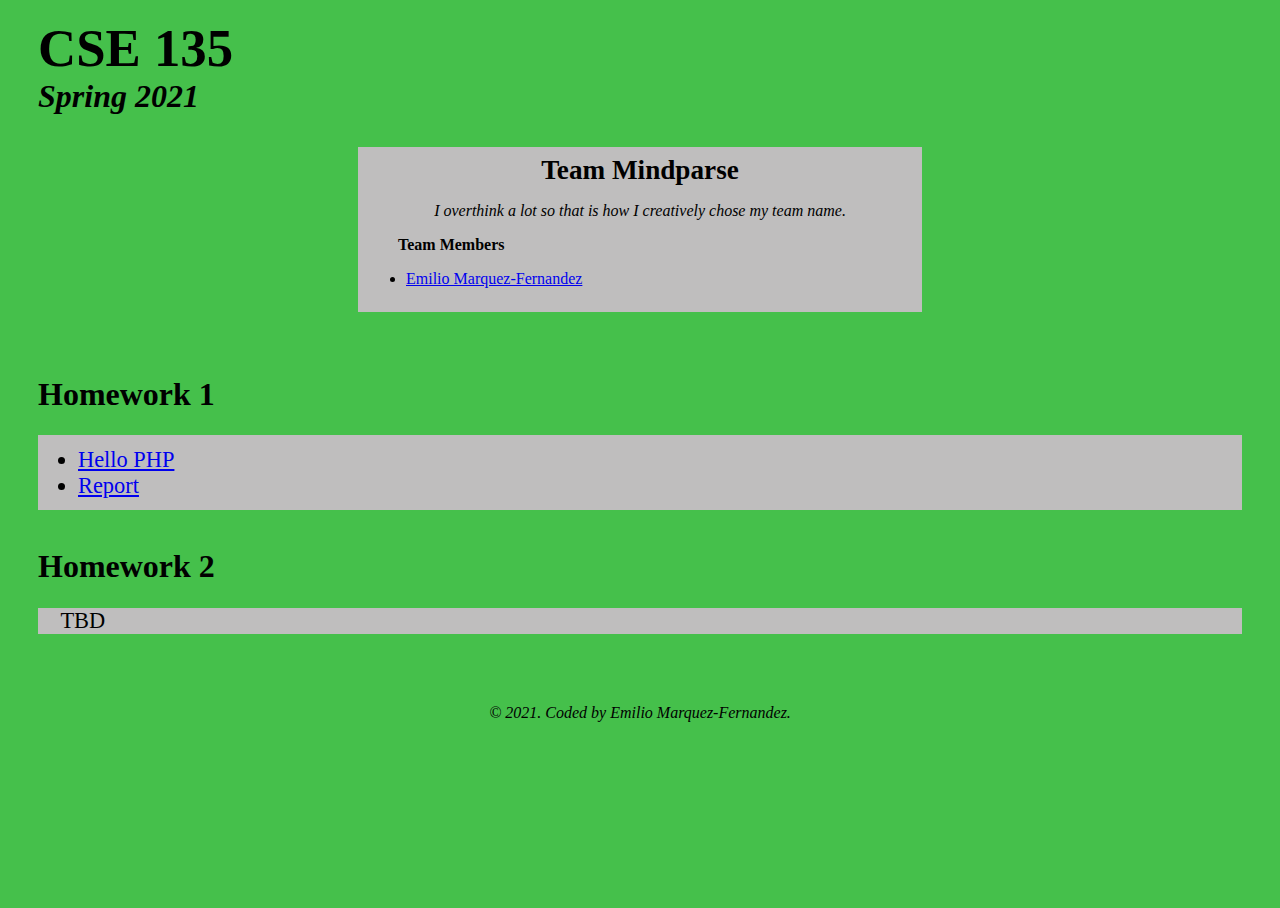
<file: index.html>
<!DOCTYPE html>
<html lang="en">

<head>
  <meta charset="UTF-8" />
  <meta name="viewport" content="width=device-width, initial-scale=1.0" />
  <title>CSE 135 HW Lives!</title>
  <link rel="icon" href="./images/favicon.ico">
  <link href="./styles/home-page.css" rel="stylesheet">

</head>

<body>
  <h1>CSE 135</h1>
  <h2>Spring 2021</h2>


  <section class="team">
      <h3>Team Mindparse</h3>
      <p>I overthink a lot so that is how I creatively chose my team name.</p>
      <h4>Team Members</h4>
      <ul>
          <li><a href="./members/emilio-marquez-fernandez">Emilio Marquez-Fernandez</a></li>
      </ul>
  </section>

  <main class="hws">
      <section class="hw1">
          <h5>Homework 1</h5>
          <ul>
              <li><a href="./hello.php">Hello PHP</a></li>
              <li><a href="./hw1/report.html">Report</a></li>
          </ul>
      </section>

      <section class="hw2">
          <h6>Homework 2</h6>
          <p>TBD</p>
      </section>
      

  </main>
  <footer>
    <p> © 2021. Coded by Emilio Marquez-Fernandez.</p>
  </footer>

</body>

</html>
</file>
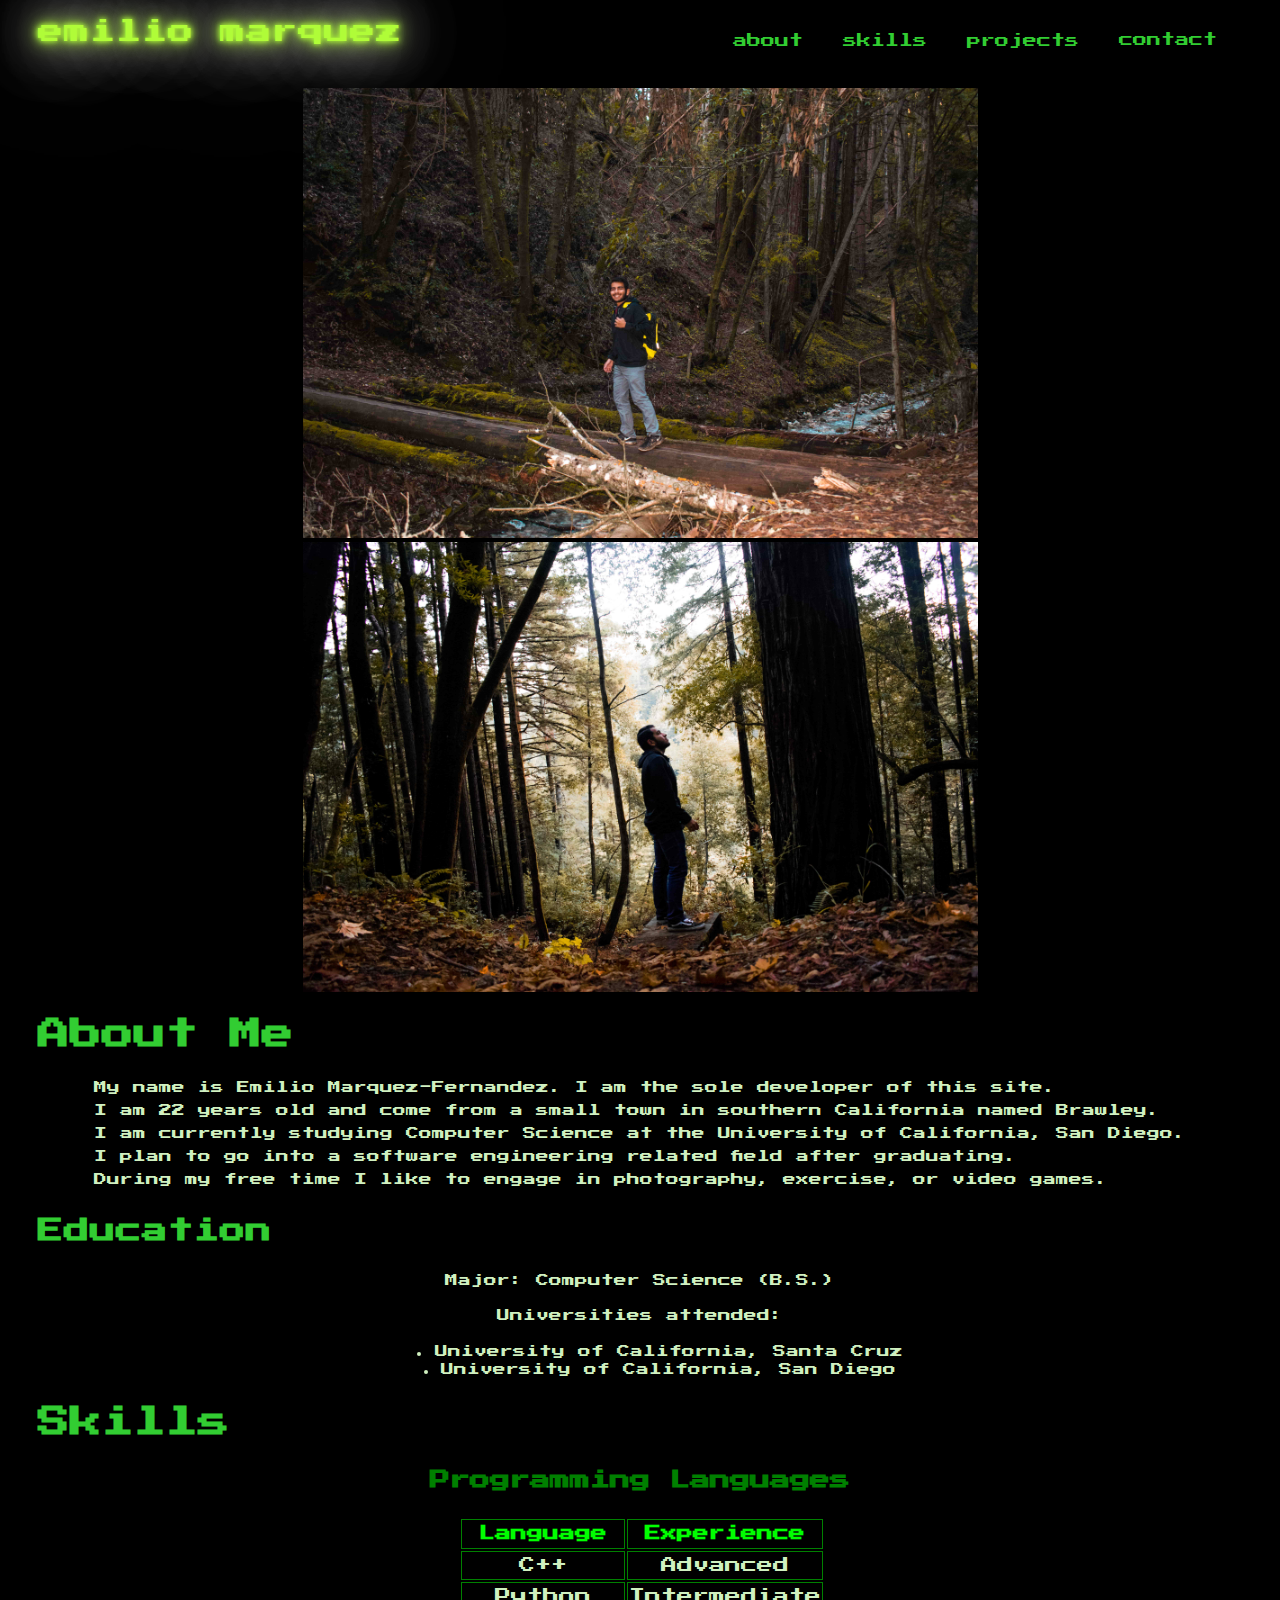
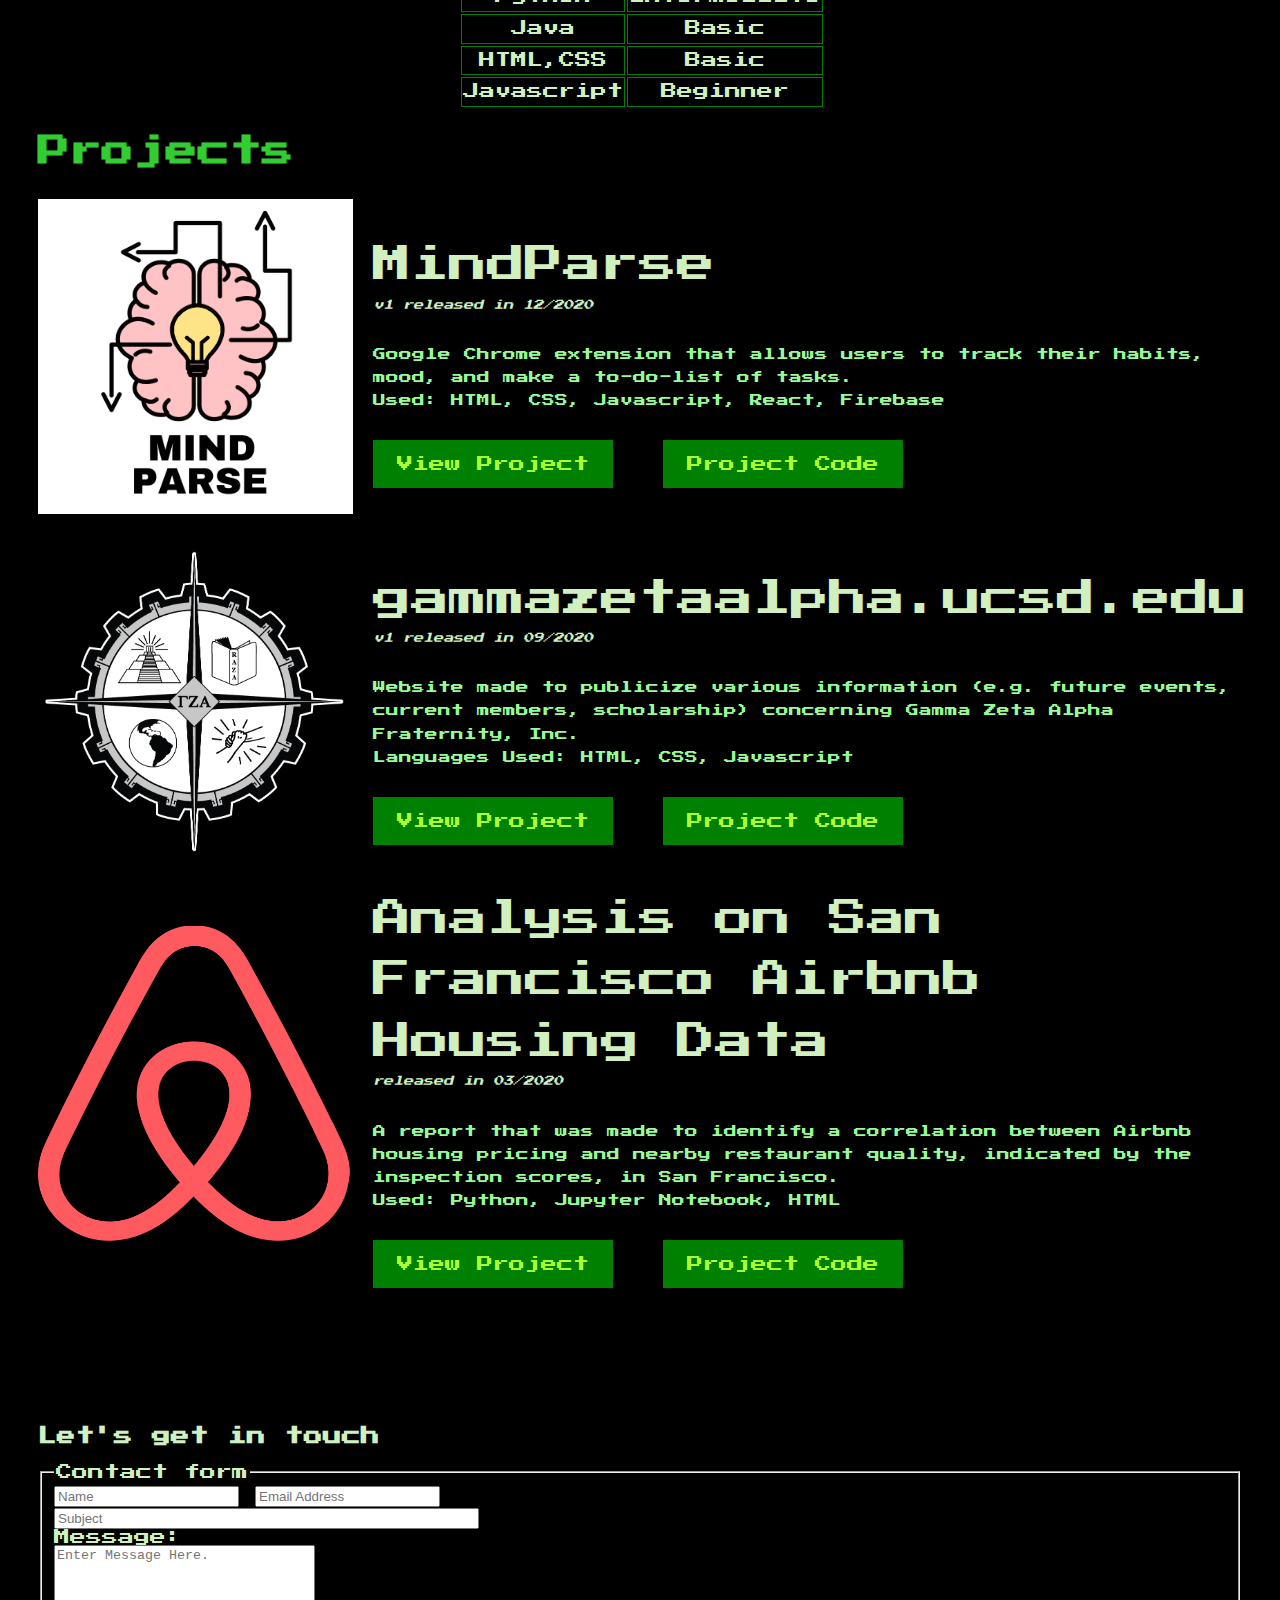
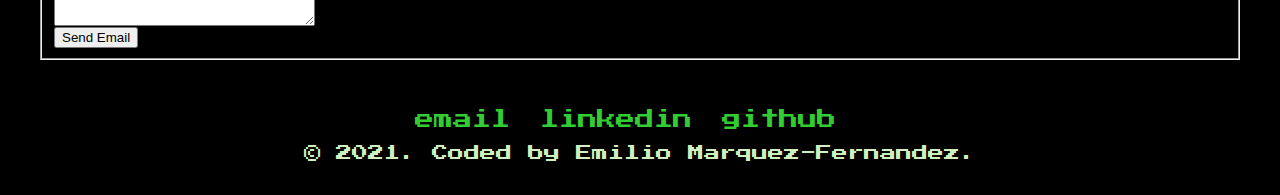
<file: members/emilio-marquez-fernandez/index.html>
<!DOCTYPE html>
<html lang="en">
<head>
  <meta charset="utf-8" />
  <meta name="viewport" content="width=device-width, initial-scale=1.0">
  <meta name="description" content="Emilio Marquez Fernandez's resume in a website format" />

  <title>Emilio Marquez Fernandez</title>
  <link href="images/favicon.ico" rel="icon" />
  <link href="./styles/styles.css" rel="stylesheet" />

  <!-- script is placeholder for now -->
  <script>

  </script>



</head>

<body>
  <nav class="navbar">
    <a id="site-logo" href="/">emilio marquez</a>
    <ul class="nav-links">
      <li><a href="#about">about</a></li>
      <li><a href="#skills">skills</a></li>
      <li><a href="#projects">projects</a></li>
      <li><a href="#contact">contact</a></li>
    </ul>
  </nav>



    <!--
    <figure>
      <img src="./images/self-portrait.png"
      alt="Self portrait of Emilio Marquez-Fernandez." width="660">
      <figcaption>Self-portrait taken sometime in 2018 at UCSC</figcaption>
    </figure>
  -->
    
    <section class="portraits">
      <h2 class="self-portraits">Self Portraits</h2>
          <picture id="portrait-a">
            <source media="(min-width:500px)" srcset="./images/forest-portrait-a-small.jpg">
            <source media="(min-width:1024px)" srcset="./images/forest-portrait-a-medium.jpg">
            <img src="./images/forest-portrait-a-large.jpg" alt="Self portrait in the forest" class="portrait-a">
          </picture>
          <picture>
            <source media="(min-width:500px)" srcset="./images/forest-portrait-b-small.jpg">
            <source media="(min-width:1024px)" srcset="./images/forest-portrait-b-medium.jpg">
            <img src="./images/forest-portrait-b-large.jpg" alt="Another self portrait in the forest" class="portrait-b">
          </picture>
    </section>


  <main class="main">

    <article class="about-me">
      <header>
        <h1 id="about">About Me</h1>
      </header>
      <p>My name is Emilio Marquez-Fernandez. I am the sole developer of this site.<br>
      I am 22 years old and come from a small town in southern California named
      Brawley. <br> I am currently studying Computer Science at the University of
      California, San Diego. <br> I plan to go into a software engineering related field
      after graduating.<br> During my free time I like to engage in photography,
      exercise, or video games.
      </p>
      <h3>Education</h3>
      <p>Major: Computer Science (B.S.)</p>
      <p>Universities attended:</p>
      <ul>
        <li>University of California, Santa Cruz</li>
        <li>University of California, San Diego</li>
      </ul>
      <!-- <a href="./pdf/resume.pdf">View my Resume</a> -->

    </article>

    <section class="my-skills">
      <h2 id="skills">Skills</h2>
      <h4>Programming Languages</h4>
      <table>
        <colgroup>
          <col span="2" class="lang-and-experience">
        </colgroup>
        <tr>
          <th scope="col" style="color:lime;">Language</th>
          <th scope="col" style="color:lime;">Experience</th>
        </tr>
        <tr>
          <td>C++</td>
          <td>Advanced</td>
        </tr>
        <tr>
          <td>Python</td>
          <td>Intermediate</td>
        </tr>
        <tr>
          <td>Java</td>
          <td>Basic</td>
        </tr>
        <tr>
          <td>HTML,CSS</td>
          <td>Basic</td>
        </tr>
        <tr>
          <td>Javascript</td>
          <td>Beginner</td>
        </tr>
      </table>

    </section>

    <section class="projects">
      <!-- NOTE: All projects below are not my projects.
      They are instead placeholders for when I create my own projects -->
      <h2 id="projects">Projects</h2>
      <ol>
        <li class="project-1">
          <!-- Note: I do not own the logo used in picture tag directly below.
          This logo specifically belongs to the creator of it, Shawn Gomos.  -->
          <picture>
            <source media="(min-width:750px)" srcset="./images/mindparse-icon.png">
            <img src="./images/mindparse-icon.png" alt="MindParse Logo" width="100" class="project-1-image">
          </picture>
          <ul>
            <li>MindParse</li>
            <li>v1 released in 12/2020</li>
            <li>Google Chrome extension that allows users to track their habits, mood, and make a to-do-list of tasks.</li>
            <li>Used: HTML, CSS, Javascript, React, Firebase</li>
            <li><a href="https://chrome.google.com/webstore/detail/mindparse/npceanllengiephifkoagdngafflekdm?hl=en">View Project</a></li>
            <li><a href="https://github.com/emiliomarquez/MindParse">Project Code</a></li>
          </ul>
        </li>

        <li class="project-2">
          <!-- NOTE: I do not own the logo used in picture tag directly below.
          This logo specifically belongs to Gamma Zeta Alpha Fraternity, Inc.. -->
          <picture>
            <source media="(min-width:750px)" srcset="./images/gza-icon.png">
            <img src="./images/gza-icon.png" alt="Gamma Zeta Alpha Logo" width="250" class="project-2-image">
          </picture>
          <ul>
            <li>gammazetaalpha.ucsd.edu</li>
            <li>v1 released in 09/2020</li>
            <li>Website made to publicize various information (e.g. future events, current members, scholarship) concerning Gamma Zeta Alpha Fraternity, Inc.</li>
            <li>Languages Used: HTML, CSS, Javascript</li>
            <li><a href="https://gammazetaalpha.ucsd.edu/">View Project</a></li>
            <li><a href="https://github.com/emiliomarquez/GZA-new-website">Project Code</a></li>
          </ul>
        </li>

        <li class="project-2">
          <!-- NOTE: I do not own the logo used in picture tag directly below.
          This logo specifically belongs to Airbnb. -->
          <picture>
            <source media="(min-width:750px)" srcset="./images/airbnb-logo.png">
            <img src="./images/airbnb-logo.png" alt="Airbnb Logo" width="250" class="project-2-image">
          </picture>
          <ul>
            <li>Analysis on San Francisco Airbnb Housing Data</li>
            <li>released in 03/2020</li>
            <li>A report that was made to identify a correlation between Airbnb housing pricing and nearby restaurant quality, indicated by the inspection scores, in San Francisco.</li>
            <li>Used: Python, Jupyter Notebook, HTML</li>
            <li><a href="https://github.com/emiliomarquez/Analysis-on-Airbnb-Housing-Data/blob/main/FinalReport-AirbnbHousing.ipynb">View Project</a></li>
            <li><a href="https://github.com/emiliomarquez/Analysis-on-Airbnb-Housing-Data">Project Code</a></li>
          </ul>
        </li>

      </ol>
    </section>


    <section class="contact-form">
      <h3 id="contact">Let's get in touch</h3>

      <form action="mailto:e9marque@ucsd.edu" method="post" enctype="text/plain">
        <fieldset>
          <legend>Contact form</legend>
          <input type="text" name="name" placeholder="Name">
          <input type="text" name="email" placeholder="Email Address">
          <br />
          <input list="subjects" name="subject" placeholder="Subject" id="subject" size="50">
          <datalist id="subjects">
            <option value="Career Opportunity">
            <option value="Question about Project(s)">
            <option value="Problem(s) with Website">
          </datalist>
          <br />
          <label for="message">Message:</label>
          <br />
          <textarea id="message" name="message" rows="5" cols="30" placeholder="Enter Message Here."></textarea>
          <br />
          <input type="submit" value="Send Email">
        </fieldset>
      </form>
    </section>

  </main>

  <aside class="contact-info">
    <a href="mailto:e9marque@ucsd.edu">email</a>
    <a href="https://www.linkedin.com/in/~emilio/">linkedin</a>
    <a href="https://github.com/emiliomarquez">github</a>
  </aside>


  <footer>
    <p> © 2021. Coded by Emilio Marquez-Fernandez.</p>
  </footer>

</body>


</html>
</file>
<file: styles/home-page.css>
* {
    box-sizing: border-box;
  }


html {
  margin-left: 30px;
  margin-right: 30px;
  margin-top: 10px;
  margin-bottom: 10px;
  padding-bottom: 10em;
  background-color: rgb(69, 192, 75);
  min-width: 850px;
}


h1{
    font-size: 3.3em;
    margin: auto;
}

h2{
    margin: auto;
    padding-bottom: 1em;
    font-size: 2em;
    font-style: oblique;
}


.team{
    background-color: rgb(191, 190, 190);
    margin-left:20em;
    margin-right:20em;
    padding: 0.5em;
}

.team h3{
    font-size: 1.7em;
    margin: 0;
}

.team h3{
    text-align: center;
}

.team p{
    font-style: italic;
    text-align: center;
}

.team h4{
    margin: 0;
    padding-left: 2em;
    padding-bottom: 1em;
}

.team ul{
    margin: 0;
    padding-bottom: 1em;
}

.hw1{
    padding-bottom: 1em;
}

.hw1 ul{
    background-color:  rgb(191, 190, 190);
    font-size:1.4em;
    padding-right: 1em;
    padding-top: 0.5em;
    padding-bottom: 0.5em;
}


.hw2 p{
    font-size:1.4em;
    background-color:  rgb(191, 190, 190);
    padding-left: 1em;
}

h5{
    padding-top: 2em;
}

h5, h6{
    margin: 0;
    font-size: 2em;
}

.error-txt{
    font-size: 4em;
    margin: 0;
    background-color: red;
    text-align: center;
}

.error-img{
    margin: 0 auto;
    display: block;
}

footer{
    padding-top: 2em;
    text-align: center;
    font-style: italic;
}
</file>
<file: members/emilio-marquez-fernandez/styles/styles.css>
/* font-family: 'Press Start 2P', cursive; */
* {
  box-sizing: border-box;
}
html {
  margin-left: 30px;
  margin-right: 30px;
  margin-top: 10px;
  margin-bottom: 10px;
}

body {
  background-color: black;
  color:#D0F0C0;
}

.main p, ul, ol {
  justify-content: flex-start   !important ;
  text-align: left !important;
}


@font-face {
  font-family: "Press Start 2P";
  font-style: normal;
  font-weight: 400;
  src: url("../fonts/Press_Start_2P/PressStart2P-Regular.ttf") format("truetype");
}

.navbar {
  font-family: "Press Start 2P";

  width: 100%;
  display: flex;
  flex-direction: column;
  flex-wrap: wrap;
  justify-content: space-between;
  align-items: flex-start;
  align-content: flex-start;
}


#site-logo {
  display: inline-block;
  font-size: 5vw;
  text-decoration:none;
  padding-bottom: 30px;


  color: #B0FC38;
  text-shadow:
    0 0 5px #B0FC38,
    0 0 10px #B0FC38,
    0 0 20px #B0FC38,
    0 0 40px #fff,
    0 0 80px #fff,
    0 0 90px #fff,
    0 0 100px #fff,
    0 0 150px #fff;
}

#site-logo:hover {
  color: #66ff00;
}

.nav-links {
  margin:0;
  padding: 0;
  padding-right: 5px;
  display: flex;
  align-self: flex-start;
  list-style: none;
  align-items: center;
}

.nav-links a {
  display: inline-block;
  font-size: 3vw;
  padding-right: 34px;

  text-decoration: none;
  color: limegreen;
}

.nav-links a:hover {
  color: greenyellow;
}

.portraits {
  display: flex;
  flex-wrap: wrap;
  flex-direction: row;
  justify-content: center;
  padding-top: 25px;
}


.portrait-a, .portrait-b {
    height: 25vh;
    width: 37vh;
}

.contact-info {
  font-family: "Press Start 2P";
  display: flex;
  flex-flow: row wrap;
  justify-content: left;
  padding-top: 40px;
}

.contact-info a {
  padding-right: 5px;

  font-size: 2.5vw;
  padding-right: 30px;

  text-decoration: none;
  color: limegreen;
}

.contact-info a:hover {
  color: greenyellow;
}

.about-me, .my-skills, .projects, .contact-form, footer {
  font-family: "Press Start 2P";
}





.about-me h1 {
  display: flex;
  flex-wrap: wrap;
  justify-content: center;
  font-size: 2.5vw;
  color: limegreen;
  text-align: center;
  padding-bottom: 5px;
}

.my-skills h2 {
  display: flex;
  flex-wrap: wrap;
  justify-content: center;
  font-size: 2.5vw;
  color: limegreen;
  text-align: center;
  padding-bottom: 5px;
}


.about-me p {
  display: flex;
  flex-wrap: wrap;
  justify-content: center;
  text-align: center;
  font-size: 1.5vw;
  color:#D0F0C0;
  line-height: 1.8;
}

.about-me h3 {
  display: flex;
  font-size: 2vw;
  flex-wrap: wrap;
  justify-content: center;
  color: limegreen;
}

.about-me ul li {
  font-size: 1vw;
  color:#D0F0C0;
  list-style-position: inside;
}

.my-skills table {
  display: flex;
  flex-wrap: wrap;
  justify-content: center;
}

.my-skills  th, td {
  border: 1px solid green;
  line-height: 1.6;
  text-align: center;
}

.my-skills h4 {
  font-size: 1.6vw;
  display: flex;
  flex-wrap: wrap;
  justify-content: center;
  text-align: center;
  color: green;
}

.projects h2 {
  display: flex;
  flex-wrap: wrap;
  justify-content: center;
  font-size: 2.5vw;
  color: limegreen;
  text-align: center;
  padding-bottom: 5px;

}

.projects ol {
  list-style-type: none;
  margin:0;
  padding: 0;
}

.projects ul {
  list-style-type: none;
  margin:0;
  padding: 0;
  padding-top: 20px;
  text-align: left;
}

.projects ul li {
  line-height: 1.6;
}

.project-1-image, .project-2-image {
  height: 10vh;
  width: 10vh;
  /* code below needed to keep image to left side */
  flex-grow: 0;
  flex-shrink: 0;
}
/*
.project-2-image {
  height: 10vh;
  width: 10vh;
  flex-grow: 0;
  flex-shrink: 0;
}
*/

.project-1, .project-2 {
  display: flex;
  align-items: center;
  flex-wrap: wrap;
  padding-bottom: 30px;
}
/*
.project-2 {
  display: flex;
  align-items: center;
  flex-wrap: wrap;
  padding-bottom: 30px;
}
*/

.project-1 ul li:nth-child(2) {
  padding-bottom: 10px;
  padding-bottom: 30px;
}

.project-2 ul li:nth-child(2) {
  padding-bottom: 10px;
  padding-bottom: 30px;
}

.project-1 ul li:nth-child(3),ul li:nth-child(4) {
  color:#98fb98;
  line-height: 1.8;
}

.project-2 ul li:nth-child(3),ul li:nth-child(4) {
  color:#98fb98;
  line-height: 1.8;
}

.project-1 ul li:nth-child(4) {
  color:#98fb98;
  line-height: 1.8;
  padding-bottom: 40px;
}

.project-2 ul li:nth-child(4) {
  color:#98fb98;
  line-height: 1.8;
  padding-bottom: 40px;
}

.project-1 a {
  text-decoration: none;
  background-color: green;
  padding: 1em 1.5em;
  color: greenyellow;
}

.project-2 a {
  text-decoration: none;
  background-color: green;
  padding: 1em 1.5em;
  color: greenyellow;
}

.project-1 a:hover {
  color:green;
  background-color:greenyellow;
}

.project-2 a:hover {
  color:green;
  background-color:greenyellow;
}

.project-1 a:active {
  background-color:#66ff00;
}

.project-2 a:active {
  background-color:#66ff00;
}

.project-1 ul li:nth-child(5) {
  float: left;
}

.project-2 ul li:nth-child(5) {
  float: left;
}

.project-1 ul li:nth-child(5), ul li:nth-child(6) {
  padding-right: 50px;
}

.project-2 ul li:nth-child(5), ul li:nth-child(6) {
  padding-right: 50px;
}


.contact-form {
  padding-top: 100px;
}
.contact-info {
  padding-top: 50px;
}


footer{
  display: flex;
  flex-direction: row;
  flex-wrap: wrap;
  justify-content: flex-start;
}

.self-portraits{
  display:none;
}

/* REMINDER: Design for MOBILE first */
@media only screen and (min-width: 1124px) {

  .navbar {
    flex-direction: row;
  }

  #site-logo {
    font-size: 2vw;
    padding-bottom: 0;
  }
  .nav-links a {
    font-size: 1.1vw;
    padding: 10px 20px;
    text-decoration: none;
    color: limegreen;
  }

  .portrait-a, .portrait-b {
      height: 50vh;
      width: 75vh;
  }

  .contact-info  {
    justify-content: center;
  }

  .contact-info a {
    font-size: 1.5vw;
  }

  footer {
    justify-content: center;
  }

  .about-me p {
    font-size: 1vw;
  }

  .about-me ul li {
    font-size: 1vw;
    list-style-position: inside;
    text-align: center;
    line-height: 1.4;
  }

  .main h1, h2, h3 {
    justify-content: flex-start   !important ;
    text-align: left !important;
  }

  .main p {
    justify-content: center  !important ;

  }


  .project-1 {
    flex-wrap: nowrap;
  }

  .project-2 {
    flex-wrap: nowrap;
  }

  .project-1-image {
    height: 35vh;
    width: 35vh;
  }

  .project-2-image {
    height: 35vh;
    width: 35vh;
  }

  .projects ul {
    padding-left: 20px;
    padding-top: 0;
  }

  .project-1 ul li:first-child {
    font-size: 3vw;
  }

  .project-2 ul li:first-child {
    font-size: 3vw;
  }

  .project-1 ul li:nth-child(2) {
    font-size:0.8vw;
    font-style: italic;
  }

  .project-2 ul li:nth-child(2) {
    font-size:0.8vw;
    font-style: italic;
  }

  .project-1 ul li:nth-child(3),ul li:nth-child(4) {
    font-size:1vw;
  }

  .project-2 ul li:nth-child(3),ul li:nth-child(4) {
    font-size:1vw;
  }




}
</file>
